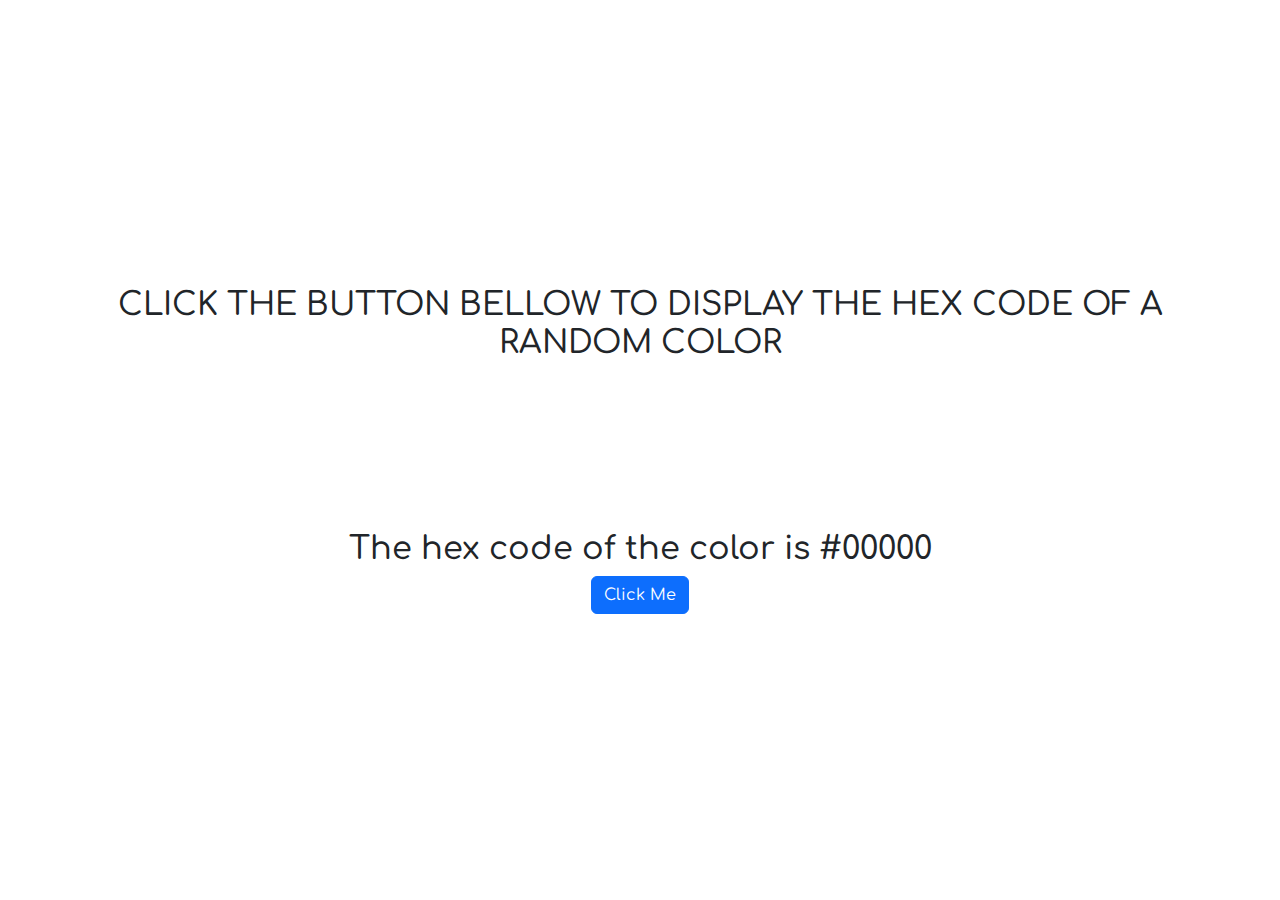
<file: project2/index.html>
<!DOCTYPE html>
<html lang="en">
  <head>
    <meta charset="UTF-8" />
    <meta http-equiv="X-UA-Compatible" content="IE=edge" />
    <meta name="viewport" content="width=device-width, initial-scale=1.0" />
    <link
      rel="stylesheet"
      href="https://cdn.jsdelivr.net/npm/bootstrap@5.2.3/dist/css/bootstrap.min.css"
    />
    <link rel="stylesheet" href="style.css" />
    <title>hex Color</title>
  </head>
  <body>
    <div class="container">
      <div class="hex-colors">
        <h1>
          Click the button bellow to display the hex code of a random color
        </h1>
        <h2>The hex code of the color is #<span id="hex-code">00000</span></h2>
        <button onclick="changeColor()" type="button" class="btn btn-primary">
          Click Me
        </button>
      </div>
    </div>

    <script src="script.js"></script>
  </body>
</html>
</file>
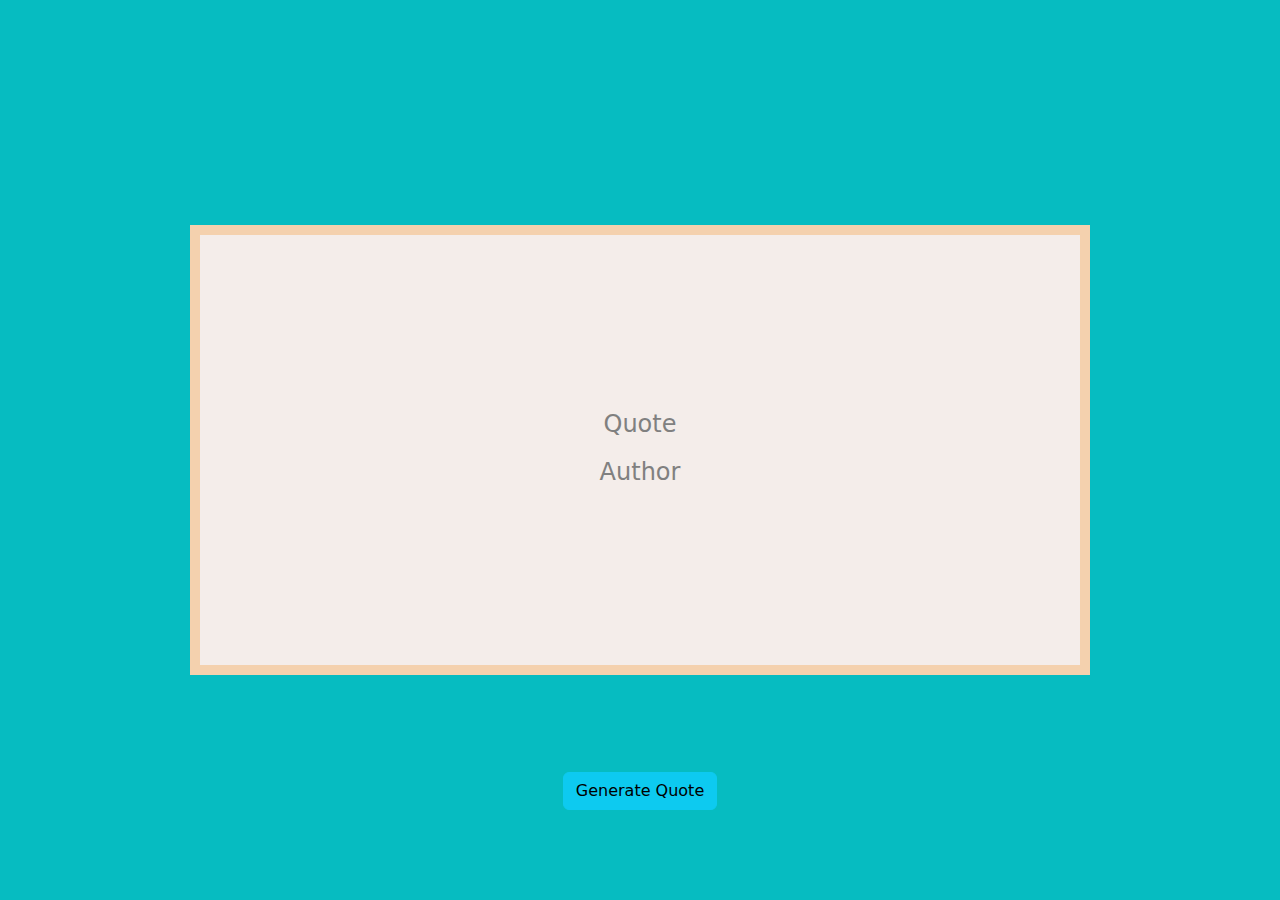
<file: project3/index.html>
<!DOCTYPE html>
<html lang="en">
  <head>
    <meta charset="UTF-8" />
    <meta http-equiv="X-UA-Compatible" content="IE=edge" />
    <meta name="viewport" content="width=device-width, initial-scale=1.0" />
    <link
      rel="stylesheet"
      href="https://cdn.jsdelivr.net/npm/bootstrap@5.2.3/dist/css/bootstrap.min.css"
    />
    <link rel="stylesheet" href="style.css" />
    <title>Quotes</title>
  </head>
  <body>
    <div class="container">
      <div class="quotes">
        <p id="quote">Quote</p>
        <h3 id="author">Author</h3>
      </div>
    </div>
    <div style = "text-align: center;">
      <button onclick="generate()" type="button" class="btn btn-info">
        Generate Quote
      </button>
    </div>
    <script src="script.js"></script>
    
  </body>
</html>
</file>
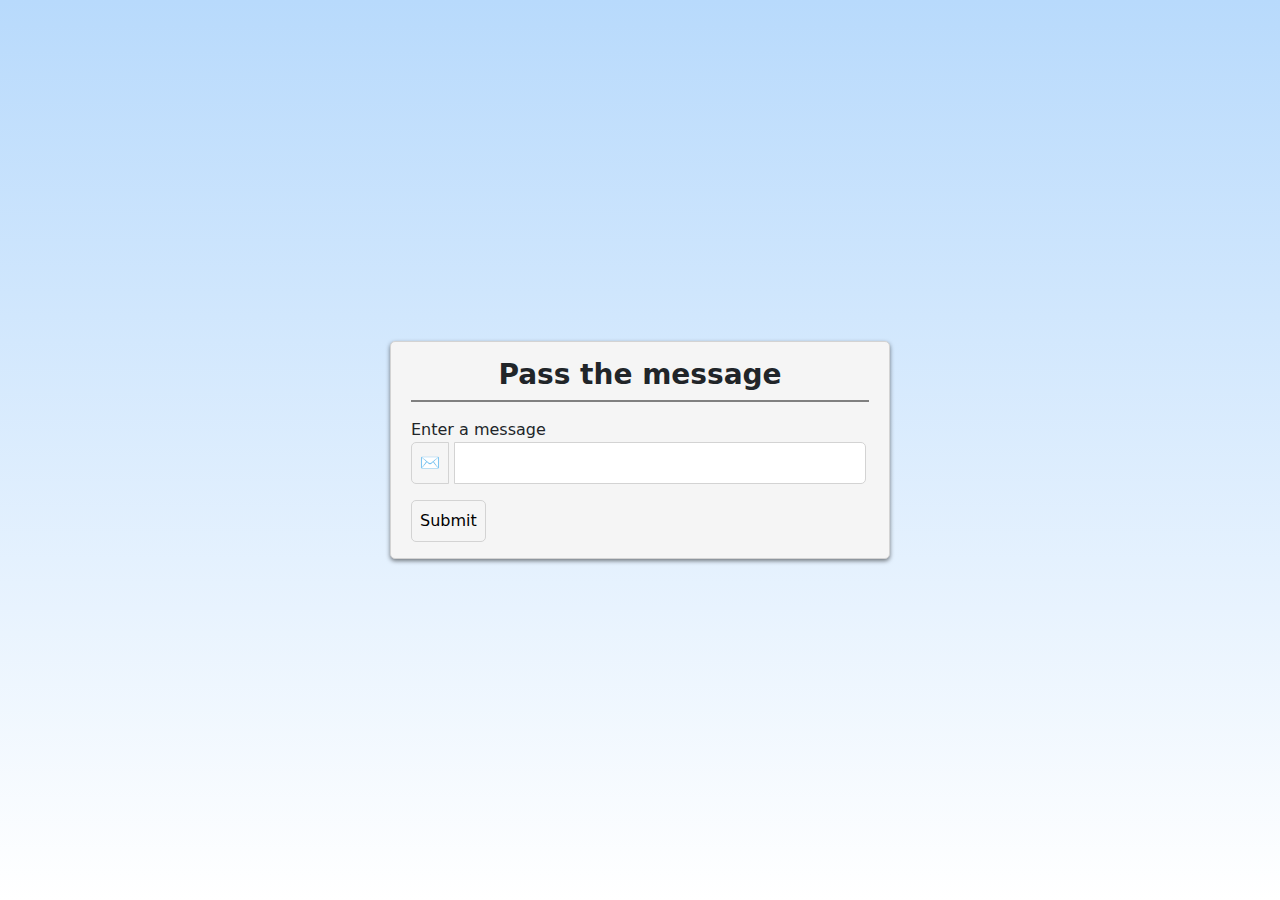
<file: project4/index.html>
<!DOCTYPE html>
<html lang="en">
  <head>
    <meta charset="UTF-8" />
    <meta http-equiv="X-UA-Compatible" content="IE=edge" />
    <meta name="viewport" content="width=device-width, initial-scale=1.0" />
    <link
      rel="stylesheet"
      href="https://cdn.jsdelivr.net/npm/bootstrap@5.2.3/dist/css/bootstrap.min.css"
    />
    <link rel="stylesheet" href="style.css" />
    <title>Enter a Message ✉️</title>
  </head>
  <body>
    <div class="container">
      <div class="message">
        <p>
          <h3 style="text-align: center; font-weight: bold;">Pass the message</h3>
          <p style="border-bottom: 2px solid gray;"></p>
        </p>

        <p>
          <label for="message-input">Enter a message</label>
          <br>
          <button style="border-radius: 5px 0 0 5px;">✉️</button> <input id="message-input" type="text">
        </p>

        <p>
          <button onclick="getMessage()">Submit</button>
        </p>

        <p id="message-output" style="text-align: center; text-transform: uppercase;">

        </p>
      </div>
    </div>

    <script src="script.js"></script>
  </body>
</html>
</file>
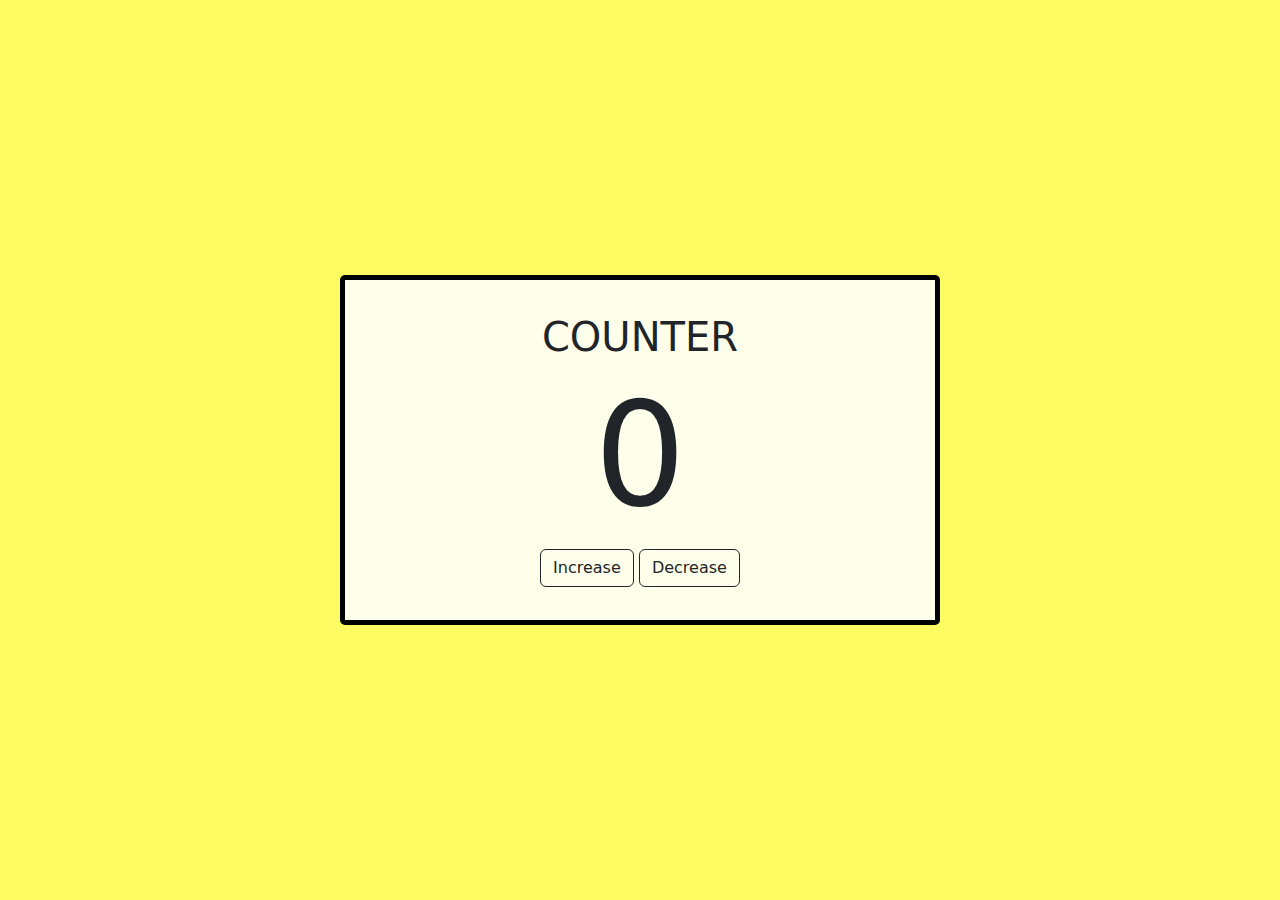
<file: project5/index.html>
<!DOCTYPE html>
<html lang="en">
  <head>
    <meta charset="UTF-8" />
    <meta http-equiv="X-UA-Compatible" content="IE=edge" />
    <meta name="viewport" content="width=device-width, initial-scale=1.0" />
    <link
      rel="stylesheet"
      href="https://cdn.jsdelivr.net/npm/bootstrap@5.2.3/dist/css/bootstrap.min.css"
    />
    <link rel="stylesheet" href="style.css" />
    <title>Counter ⏱️</title>
  </head>
  <body>
    <div class="container">
      <div class="counter">
        <h1>COUNTER</h1>
        <h1 id="count">0</h1>
        <div>
          <button
            type="button"
            class="btn btn-outline-dark"
            onclick="changeCount(1)"
          >
            Increase
          </button>
          <button
            type="button"
            class="btn btn-outline-dark"
            onclick="changeCount(-1)"
          >
            Decrease
          </button>
        </div>
      </div>
    </div>

    <script src="script.js"></script>
  </body>
</html>
</file>
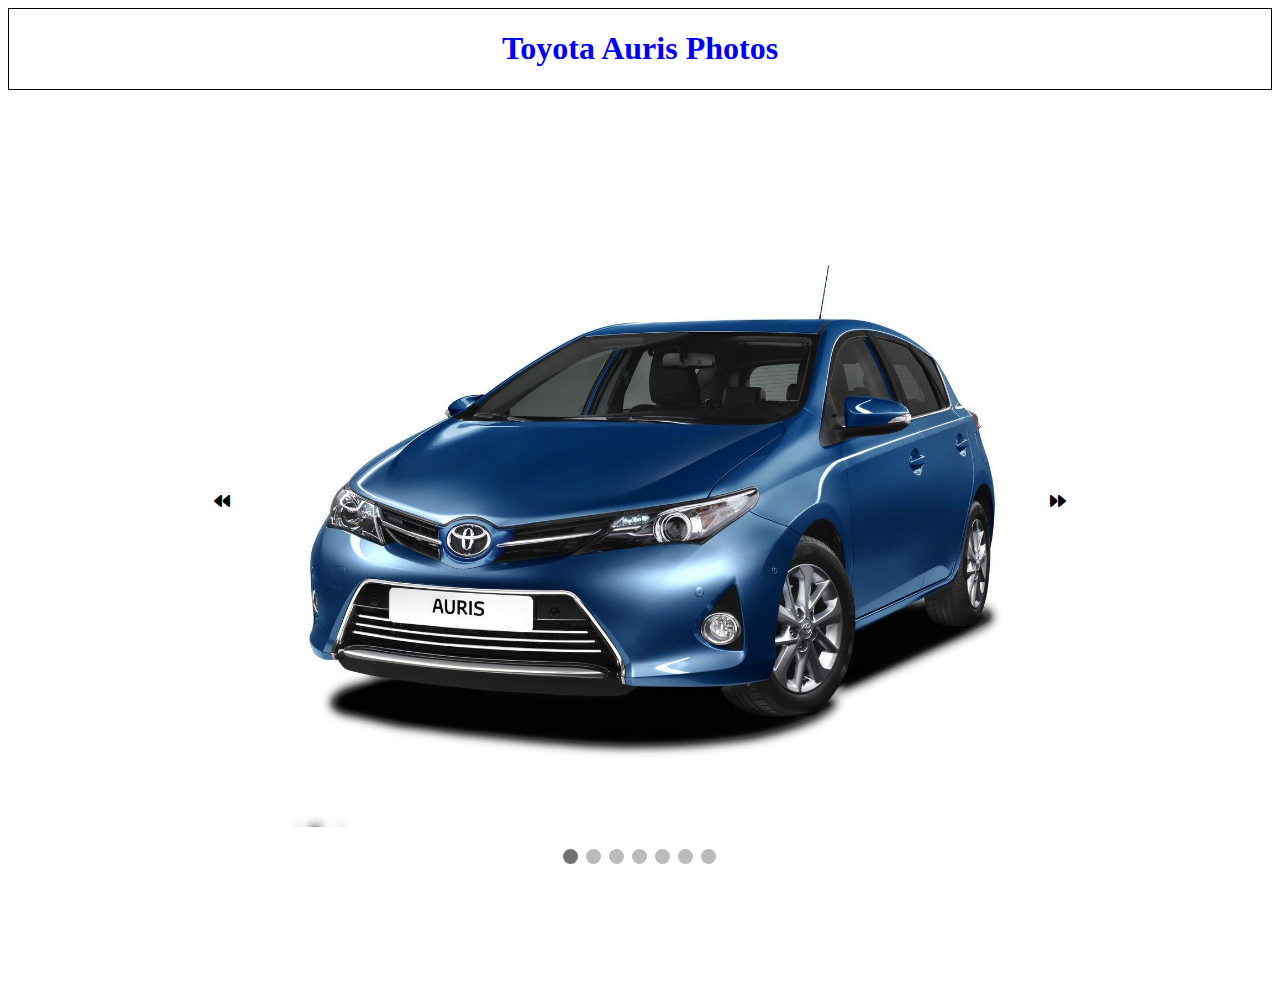
<file: project6/index.html>
<!DOCTYPE html>
<html lang="en">
  <head>
    <meta charset="UTF-8" />
    <meta http-equiv="X-UA-Compatible" content="IE=edge" />
    <meta name="viewport" content="width=device-width, initial-scale=1.0" />
    <link
      rel="stylesheet"
      href="https://cdnjs.cloudflare.com/ajax/libs/font-awesome/6.2.1/css/all.min.css"
    />
    <link rel="stylesheet" href="style.css" />
    <title>image carousel 🎠🎠🎠</title>
  </head>
  <body>
    <div class="topic"><h1>Toyota Auris Photos</h1></div>
    
    <div class="container">
      <div class="image fade">
        <img src="img/auris1.jpg" alt="Auris1" width="100%" />
      </div>
      <div class="image fade">
        <img src="img/auris2.jpg" alt="Auris2" width="100%" />
      </div>
      <div class="image fade">
        <img src="img/auris3.jpg" alt="Auris3" width="100%" />
      </div>
      <div class="image fade">
        <img src="img/auris4.jpg" alt="Auris4" width="100%" />
      </div>
      <div class="image fade">
        <img src="img/auris5.jpg" alt="Auris5" width="100%" />
      </div>
      <div class="image fade">
        <img src="img/auris6.jpg" alt="Auris6" width="100%" />
      </div>

      <i id="prev" onclick="show_image(-1)" class="fa-solid fa-backward"></i>
      <i id="next" onclick="show_image(1)" class="fa-solid fa-forward"></i>

      <div class="dots">
        <span class="dot"></span>
        <span class="dot"></span>
        <span class="dot"></span>
        <span class="dot"></span>
        <span class="dot"></span>
        <span class="dot"></span>
        <span class="dot"></span>
      </div>
    </div>

    <script src="script.js"></script>
  </body>
</html>
</file>
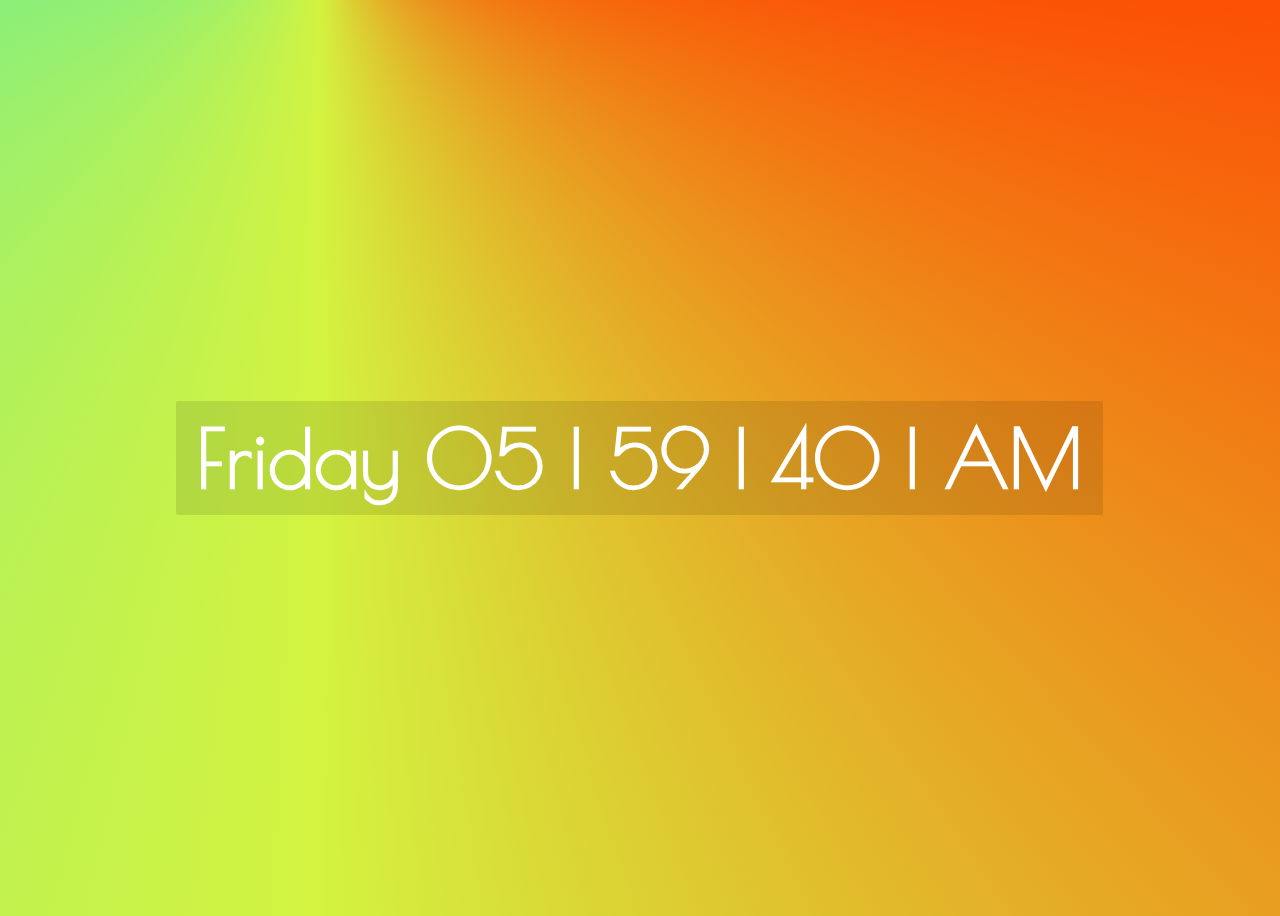
<file: project7/index.html>
<!DOCTYPE html>
<html lang="en">
  <head>
    <meta charset="UTF-8" />
    <meta http-equiv="X-UA-Compatible" content="IE=edge" />
    <meta name="viewport" content="width=device-width, initial-scale=1.0" />
    <link rel="stylesheet" href="style.css" />
    <title>Digital Timer 🕧</title>
  </head>
  <body>
    <div class="container">
      <div class="digitalClock">
        <h1 id="day"></h1>
        <h1 id="hour"></h1>
        <h1 id="bar1">|</h1>
        <h1 id="minute"></h1>
        <h1 id="bar2">|</h1>
        <h1 id="second"></h1>
        <h1 id="bar3">|</h1>
        <h1 id="ampm">PM</h1>
      </div>
    </div>

    <script src="script.js"></script>
  </body>
</html>
</file>
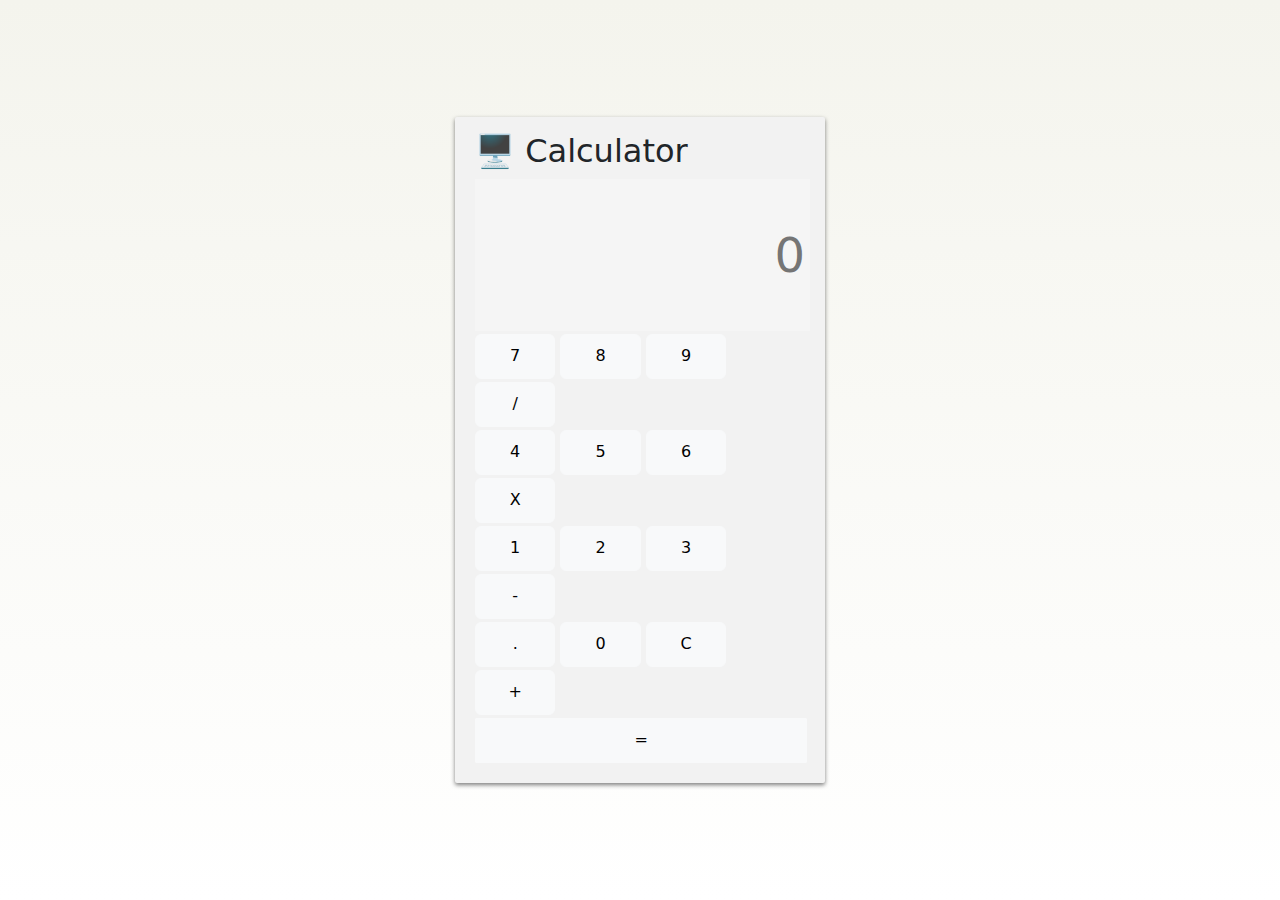
<file: project8/index.html>
<!DOCTYPE html>
<html lang="en">
<head>
  <meta charset="UTF-8">
  <meta http-equiv="X-UA-Compatible" content="IE=edge">
  <meta name="viewport" content="width=device-width, initial-scale=1.0">
  <link rel="stylesheet" href="https://cdn.jsdelivr.net/npm/bootstrap@5.2.3/dist/css/bootstrap.min.css">
  <link rel="stylesheet" href="style.css">
  <title>Calculator 🖥️</title>
</head>
<body>
  <div class="container">
    <div class="calculator">
      <h2>🖥️  Calculator</h2>
      <input id="userInput" placeholder="0">
      <br>
      <button class="btn btn-light" onclick="press(7)">7</button>
      <button class="btn btn-light" onclick="press(8)">8</button>
      <button class="btn btn-light" onclick="press(9)">9</button>
      <button class="btn btn-light" onclick="press('/')">/</button>

      <br>
      <button class="btn btn-light" onclick="press(4)">4</button>
      <button class="btn btn-light" onclick="press(5)">5</button>
      <button class="btn btn-light" onclick="press(6)">6</button>
      <button class="btn btn-light" onclick="press('*')">X</button>

      <br>
      <button class="btn btn-light" onclick="press(1)">1</button>
      <button class="btn btn-light" onclick="press(2)">2</button>
      <button class="btn btn-light" onclick="press(3)">3</button>
      <button class="btn btn-light" onclick="press('-')">-</button>

      <br>
      <button class="btn btn-light" onclick="press('.')">.</button>     
      <button class="btn btn-light" onclick="press(0)">0</button>
      <button class="btn btn-light" onclick="erase()">C</button>
      <button class="btn btn-light" onclick="press('+')">+</button>
      <br>
      <button class="btnEqual btn btn-light" onclick="equal()">=</button>


    </div>
  </div>


  <script src="script.js"></script>
</body>
</html>
</file>
<file: project2/style.css>
@import url("https://fonts.googleapis.com/css2?family=Comfortaa:wght@500&display=swap");

body {
  font-family: "Comfortaa", cursive;
}

.container {
  width: 95%;
  height: 100vh;
  display: flex;
  justify-content: center;
  align-items: center;
}

.hex-colors {
  text-align: center;
}

.hex-colors h1 {
  font-size: 2rem;
  text-transform: uppercase;
  animation: colorchange 5s infinite alternate;
}

.hex-colors h2 {
  font-size: 2rem;
  margin-top: 15%;
}

@keyframes colorchange {
  0% {
    color: indigo;
  }
  20% {
    color: blue;
  }
  40% {
    color: green;
  }
  60% {
    color: yellow;
  }
  80% {
    color: orange;
  }
  100% {
    color: red;
  }
}

@media (max-width: 480px) {
  .hex-colors h1 {
    font-size: 1.5rem;
  }
  .hex-colors h2 {
    font-size: 1.5rem;
  }
}
</file>
<file: project3/style.css>
body {
  background-color: #06bcc1;
}

.container {
  width: 95%;
  height: 100vh;
  display: flex;
  text-align: center;
  margin-bottom: -10%;
}



.quotes {
  width: 900px;
  height: 450px;
  margin: auto;
  display: flex;
  flex-direction: column;
  justify-content: center;
  align-items: center;
  padding: 0 50px;
  color: gray;
  background-color: #f4edea;
  border: 10px solid #f4d1ae;
}

.quotes p,
.quotes h3 {
  font-size: 1.5rem;
}

@media (max-width: 480px) {
  .quotes p,
  .quotes h3 {
    font-size: 1rem;
  }
}
</file>
<file: project4/style.css>
body {
  background: linear-gradient(#b8dafc, white);
  overflow: hidden;
}

button {
  width: fit-content;
  padding: 8px;
  cursor: pointer;
  border: 1px solid lightgray;
  border-radius: 5px;
  background: whitesmoke;
}

button:hover{
  background: rgba(0,0,0,0.5);
}

.container{
  
  width: 95%;
  height: 100vh;
  margin: auto;
  display: flex;
  justify-content: center;
  align-items: center;

}

.message{
  border: 1px solid lightgray;
  background: whitesmoke;
  border-radius: 5px;
  width: 500px;
  height: auto;
  margin: auto;
  padding: 0 20px;
  box-shadow: 0px 2px 4px 0px rgba(0,0,0,0.5);


}

.message input{
  width: 90%;
  padding: 8px 0;
  border-radius: 5px;
  border: 1px solid lightgray;
  border-top-left-radius: 0;
  border-bottom-left-radius: 0;
}


@media(max-width:480px){
  .message input{
    width: 82%;
  }
}
</file>
<file: project5/style.css>
body {
  background-color: #fcfc62;
}

.container {
  
  width: 95%;
  height: 100vh;
  margin: auto;
  display: flex;
  justify-content: center;
  align-items: center;
}

.counter {
  border: 5px solid black;
  width: 600px;
  height: 350px;
  margin: auto;
  padding: 25px;
  text-align: center;
  background-color: #feffea;
  border-radius: 5px;
  display: flex;
  justify-content: center;
  align-items: center;
  flex-direction: column;
}

.count h1 {
  font-size: 2rem;
}

#count {
  font-size: 9rem;
}
</file>
<file: project6/style.css>
.container {
  width: 70%;
  height: 100vh;
  margin: auto;
  display: flex;
  justify-content: center;
  align-items: center;
  flex-direction: column;
  position: relative;
}

.topic{
  border: 1px solid black;
  display: flex;
  justify-content: center;
  align-items: center;
  color: blue;
}

.image {
  display: none;
}

#prev {
  position: absolute;
  color: black;

  top: 43%;
  left: 0;
  cursor: pointer;
  padding: 16px;
  font-weight: bold;
  font-size: 1rem;
  transition: 0.6s ease;
  border-radius: 0 3px 3px 0;
  user-select: none;
}

#next {
  position: absolute;
  color: black;
  top: 43%;
  right: 0;
  cursor: pointer;
  padding: 16px;
  font-weight: bold;
  font-size: 1rem;
  transition: 0.6s ease;
  border-radius: 0 3px 3px 0;
  user-select: none;
}

#prev:hover,
#nest:hover {
  background-color: rgba(o, o, o, o.5);
}

.dots {
  text-align: center;
  margin: 2%;
}

.dot {
  height: 15px;
  width: 15px;
  background-color: #bbb;
  display: inline-block;
  border-radius: 50%;
  margin: 0 2px;
  transition: background-color 0.6s ease;
}

.active {
  background-color: #717171;
}

.fade {
  animation: fade 1.5s;
}

@keyframes fade {
  from {
    opacity: 0.4;
  }
  to {
    opacity: 1;
  }
}

@media (max-width: 768px) {
  .container {
    width: 100%;
  }
}
</file>
<file: project7/style.css>
@import url("https://fonts.googleapis.com/css2?family=Comfortaa:wght@500&family=Poiret+One&display=swap");

body {
  font-family: "Poiret One", cursive;
  overflow: hidden;
  background: conic-gradient(
    from 90deg at 25% -10%,
    #ff4500,
    #d3f340,
    #7bee85,
    #afeeee,
    #7bee85
  );
}

.container {
  width: 95%;
  height: 100vh;
  margin: auto;
  display: flex;
  justify-content: center;
  align-items: center;
}

.digitalClock {
  width: fit-content;
  margin: auto;
  padding: 10px;
  border-radius: 2px;
  color: #fff;
  background: rgba(0, 0, 0, 0.1);
}

.digitalClock h1 {
  display: inline-block;
  margin: 0 10px;
  font-weight: bold;
  font-size: 5rem;
}

@media (max-width: 760px) {
  #bar1,
  #bar2,
  #bar3 {
    display: none;
  }

  .digitalClock {
    text-align: center;
    width: 100%;
  }

  .digitalClock h1 {
    display: block;
  }
}

@media (max-width: 480px) {
  .digitalClock h1 {
    font-size: 4rem;
  }
}
</file>
<file: project8/style.css>
body{
  overflow: hidden; 
  background: linear-gradient(#f4f4ed, white);
}

.container{
  width: 95%;
  height: 100vh;
  margin: auto;
  display: flex;
  justify-content: center;
  align-items: center;
}

.calculator{ 
  width: 370px;
  margin: auto;
  border-radius: 2px;
  background-color: #f2f2f2;
  padding: 15px 15px 20px 20px;
  box-shadow: 0px 2px 4px 0px rgba(0,0,0,0.5);
}


#userInput{
  box-sizing: border-box;
  width: 100%;
  padding: 40px 5px;
  background-color: whitesmoke;
  font-size: xxx-large;
  text-align: right;
  direction: ltr;
  outline: none;
  border: none;
}

.btn{
  width: 24%;
  height: 45px;  
  margin-top: 3px; 
}

.btnEqual{
  width: 99.2%;
  height: 45px;
  border-radius: 1px;  
  margin-top: 3px;  
}


.btn:hover, .btnEqual:hover{
  background-color: rgba(128, 128, 128, 0.1);
}


@media(max-width:480px){
  .btn{
    width: 23.4%;
  }
}

@media(max-width:320px){
  .btn{
    width: 23%;
  }
}
</file>
